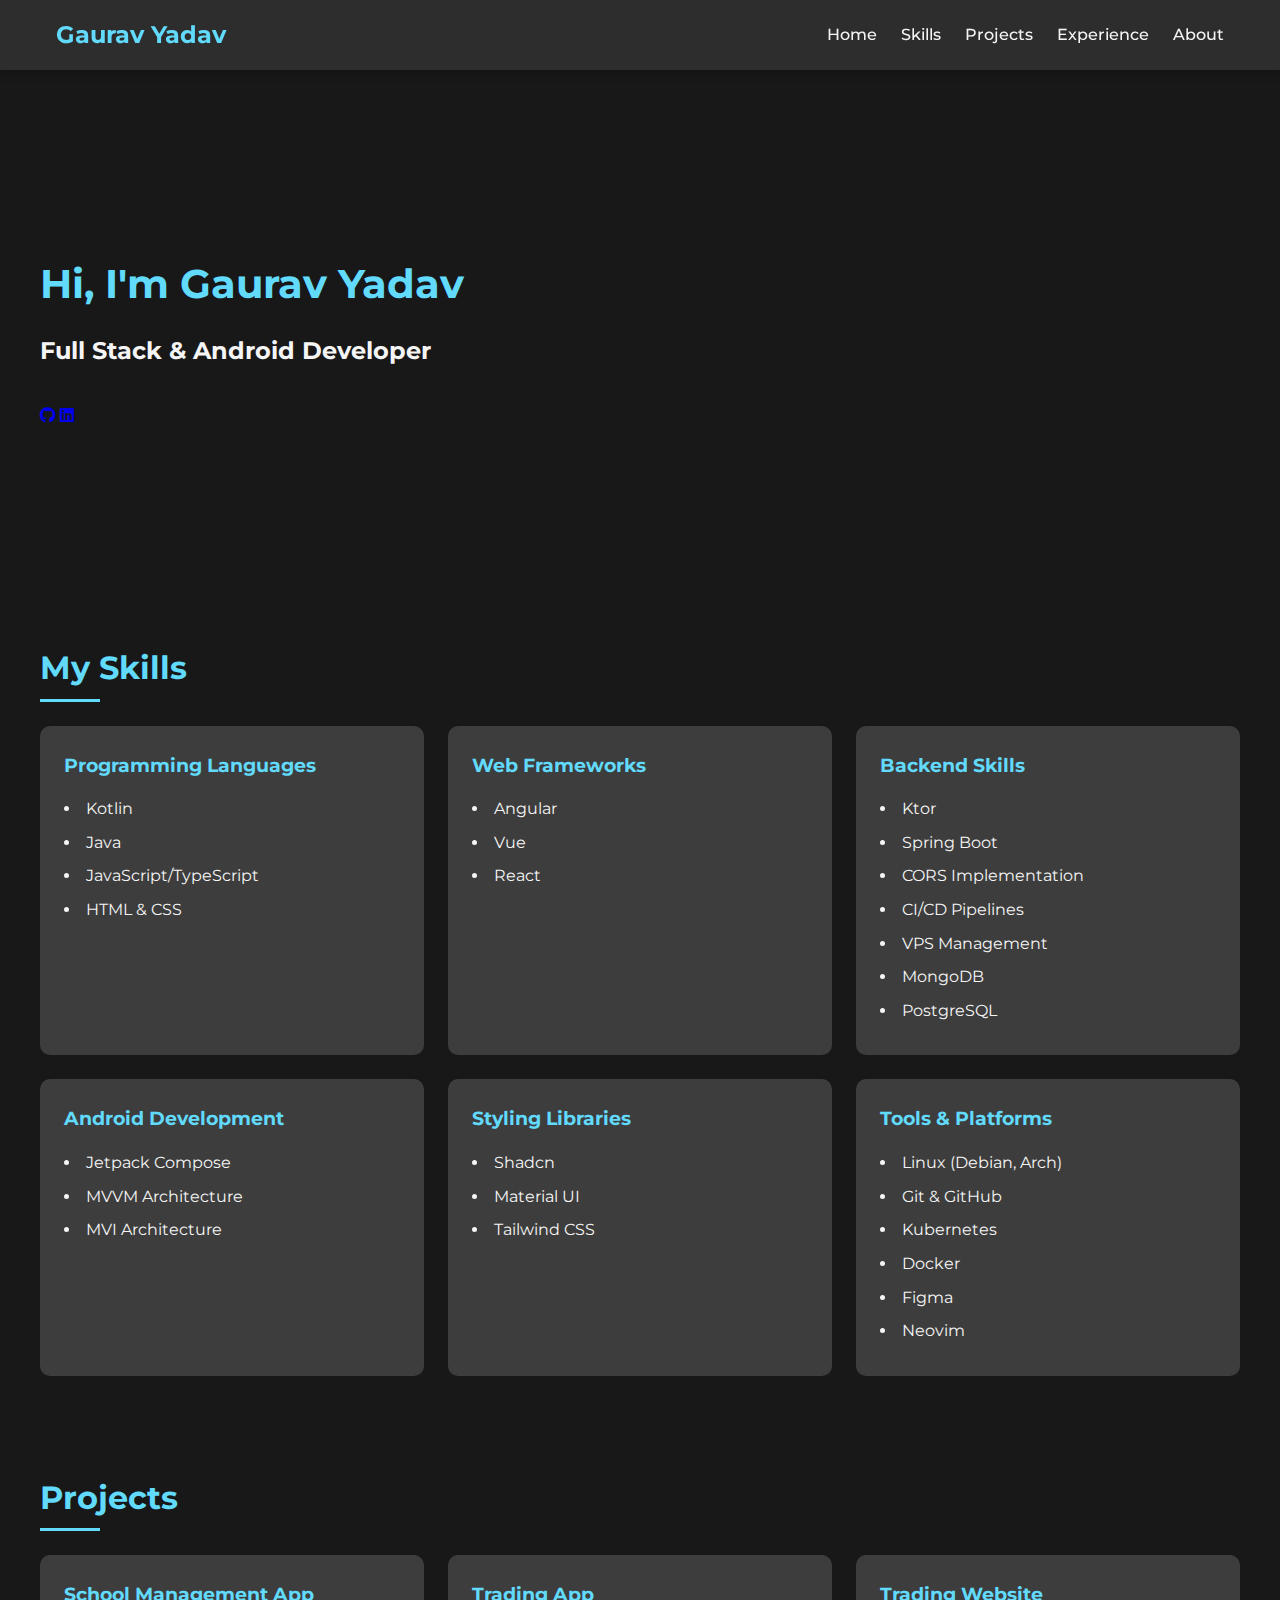
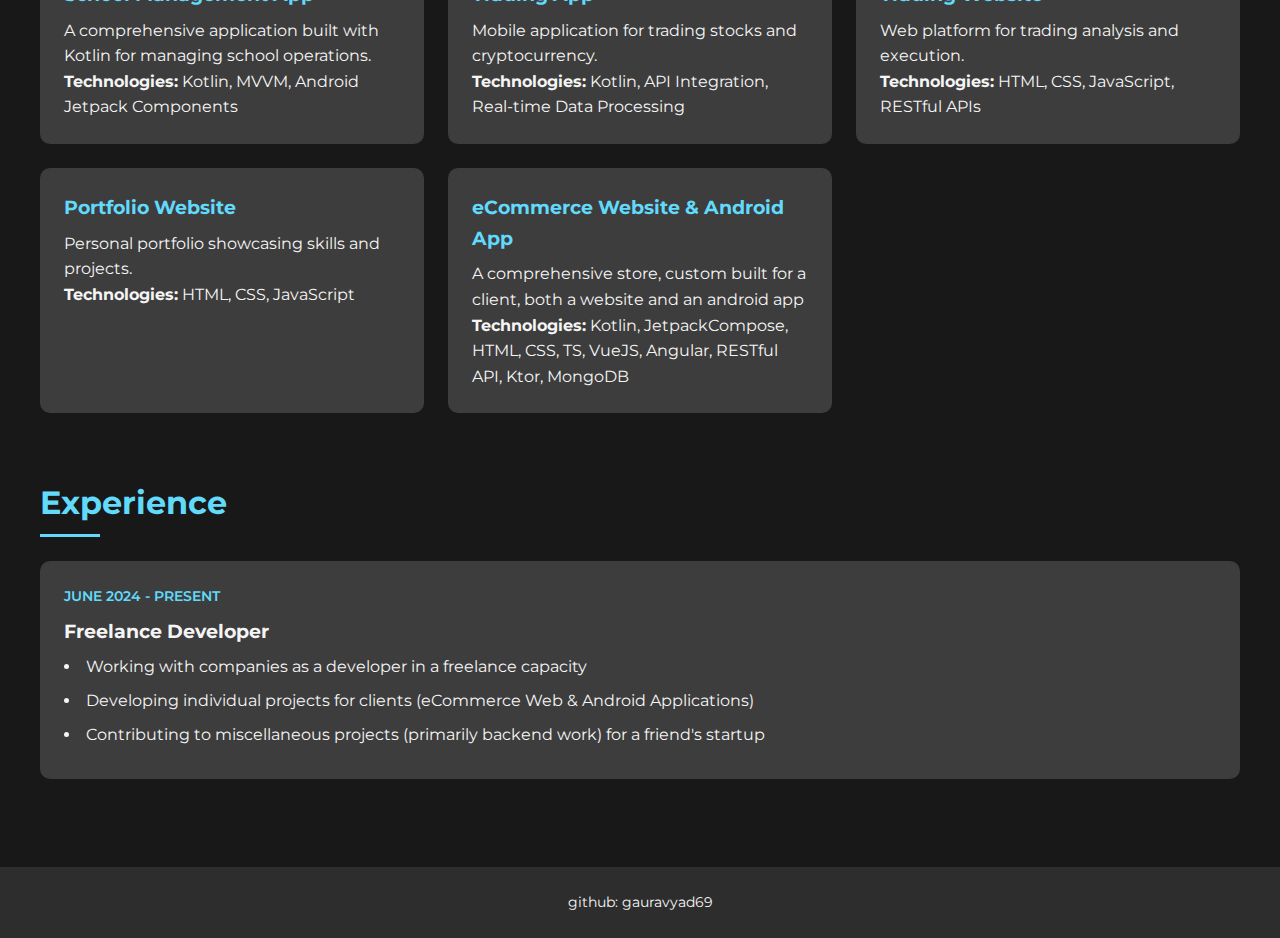
<file: index.html>
<!DOCTYPE html>
<html lang="en">

<head>
    <meta charset="UTF-8">
    <meta name="viewport" content="width=device-width, initial-scale=1.0">
    <title>Gaurav Yadav | Portfolio</title>
    <link rel="stylesheet" href="style.css">
    <link rel="preconnect" href="https://fonts.googleapis.com">
    <link rel="preconnect" href="https://fonts.gstatic.com" crossorigin>
    <link href="https://fonts.googleapis.com/css2?family=Montserrat:ital,wght@0,100..900;1,100..900&display=swap"
        rel="stylesheet">
    <link rel="stylesheet" href="https://cdnjs.cloudflare.com/ajax/libs/font-awesome/6.4.0/css/all.min.css">
</head>

<body>
    <!-- Navigation -->
    <nav class="navbar">
        <div class="container nav-container">
            <div class="logo">Gaurav Yadav</div>
            <ul class="nav-links" id="navLinks">
                <li><a href="#home">Home</a></li>
                <li><a href="#skills">Skills</a></li>
                <li><a href="#projects">Projects</a></li>
                <li><a href="#experience">Experience</a></li>
                <li><a href="#about">About</a></li>
            </ul>
            <div class="hamburger" id="hamburger">
                <i class="fas fa-bars"></i>
            </div>
        </div>
    </nav>

    <!-- Header Section -->
    <section id="home" class="header-container container">
        <div class="header-content">
            <h1 class="header-text">Hi, I'm Gaurav Yadav</h1>
            <h2 class="header-subtext">Full Stack & Android Developer</h2>
            <div class="social-links">
                <a href="https://github.com/gauravyad69" target="_blank"><i class="fab fa-github"></i></a>
                <a href="https://linkedin.com/in/your-linkedin" target="_blank"><i class="fab fa-linkedin"></i></a>
            </div>
        </div>
    </section>

    <!-- Skills Section -->
    <section id="skills" class="skills-container container section">
        <h2 class="section-heading">My Skills</h2>
        
        <div class="skills-group">
            <div class="skill-card">
                <h3 class="skill-title">Programming Languages</h3>
                <ul class="skill-list">
                    <li>Kotlin</li>
                    <li>Java</li>
                    <li>JavaScript/TypeScript</li>
                    <li>HTML & CSS</li>
                </ul>
            </div>
            
            <div class="skill-card">
                <h3 class="skill-title">Web Frameworks</h3>
                <ul class="skill-list">
                    <li>Angular</li>
                    <li>Vue</li>
                    <li>React</li>
                </ul>
            </div>
            
            <div class="skill-card">
                <h3 class="skill-title">Backend Skills</h3>
                <ul class="skill-list">
                    <li>Ktor</li>
                    <li>Spring Boot</li>
                    <li>CORS Implementation</li>
                    <li>CI/CD Pipelines</li>
                    <li>VPS Management</li>
                    <li>MongoDB</li>
                    <li>PostgreSQL</li>
                </ul>
            </div>

            <div class="skill-card">
                <h3 class="skill-title">Android Development</h3>
                <ul class="skill-list">
                    <li>Jetpack Compose</li>
                    <li>MVVM Architecture</li>
                    <li>MVI Architecture</li>
                </ul>
            </div>
            
            <div class="skill-card">
                <h3 class="skill-title">Styling Libraries</h3>
                <ul class="skill-list">
                    <li>Shadcn</li>
                    <li>Material UI</li>
                    <li>Tailwind CSS</li>
                </ul>
            </div>
            
            <div class="skill-card">
                <h3 class="skill-title">Tools & Platforms</h3>
                <ul class="skill-list">
                    <li>Linux (Debian, Arch)</li>
                    <li>Git & GitHub</li>
                    <li>Kubernetes</li>
                    <li>Docker</li>
                    <li>Figma</li>
                    <li>Neovim</li>
                </ul>
            </div>
            
            <!-- <div class="skill-card">
                <h3 class="skill-title">Languages</h3>
                <ul class="skill-list">
                    <li>English</li>
                    <li>Hindi</li>
                    <li>Nepali</li>
                    <li>Thethi (Native)</li>
                </ul>
            </div> -->
        </div>
    </section>

    <!-- Projects Section -->
    <section id="projects" class="projects-container container section">
        <h2 class="section-heading">Projects</h2>
        
        <div class="project-list">
            <div class="project-card">
                <h3 class="project-title">School Management App</h3>
                <p>A comprehensive application built with Kotlin for managing school operations.</p>
                <p><strong>Technologies:</strong> Kotlin, MVVM, Android Jetpack Components</p>
            </div>
            
            <div class="project-card">
                <h3 class="project-title">Trading App</h3>
                <p>Mobile application for trading stocks and cryptocurrency.</p>
                <p><strong>Technologies:</strong> Kotlin, API Integration, Real-time Data Processing</p>
            </div>
            
            <div class="project-card">
                <h3 class="project-title">Trading Website</h3>
                <p>Web platform for trading analysis and execution.</p>
                <p><strong>Technologies:</strong> HTML, CSS, JavaScript, RESTful APIs</p>
            </div>
            
            <div class="project-card">
                <h3 class="project-title">Portfolio Website</h3>
                <p>Personal portfolio showcasing skills and projects.</p>
                <p><strong>Technologies:</strong> HTML, CSS, JavaScript</p>
            </div>
            <div class="project-card">
                <h3 class="project-title">eCommerce Website & Android App</h3>
                <p>A comprehensive store, custom built for a client, both a website and an android app</p>
                <p><strong>Technologies:</strong> Kotlin, JetpackCompose, HTML, CSS, TS, VueJS, Angular, RESTful API, Ktor, MongoDB</p>
            </div>
        </div>
    </section>

    <!-- Experience Section -->
    <section id="experience" class="experience-container container section">
        <h2 class="section-heading">Experience</h2>
        
        <div class="experience-item">
            <p class="experience-date">JUNE 2024 - PRESENT</p>
            <h3 class="experience-position">Freelance Developer</h3>
            <div class="experience-description">
                <ul>
                    <li>Working with companies as a developer in a freelance capacity</li>
                    <li>Developing individual projects for clients (eCommerce Web & Android Applications)</li>
                    <li>Contributing to miscellaneous projects (primarily backend work) for a friend's startup</li>
                </ul>
            </div>
        </div>
    </section>

    <!-- About Section -->
    <!-- <section id="about" class="about-container container section">
        <h2 class="section-heading">About Me</h2>
        
        <div class="about-content">
            <p class="about-para">
                My fascination with computers began around age 10, fueled by a curiosity about how they work. My initial foray involved attempting to hack my neighbor's Wi-Fi using my limited internet access on an old mobile phone.
            </p>
            <p class="about-para">
                Later, my father acquired a second-hand laptop for work, which became my primary learning platform. Around 12-13, while playing PUBG, I encountered a cheater, sparking my interest in how cheats functioned. After years of exploration, I began creating my own cheats, which deepened my understanding of Java. This period coincided with the COVID lockdown, which, while challenging, ultimately proved instrumental in my development.
            </p>
            <p class="about-para">
                Following the lockdown, I shifted my focus to academics in grade 7 while maintaining a weekly Kotlin learning routine. In grade 8, I embarked on creating various Android application projects using Kotlin, gaining valuable programming experience. As a teenager, I naturally sought new challenges, leading me to explore HTML, CSS, and JavaScript, leveraging my prior experience to create this portfolio project.
            </p>
            <p class="about-para">
                I am constantly learning and growing, and I am excited to see what the future holds in the ever-evolving world of technology.
            </p>
        </div>
    </section> -->

    <!-- Footer -->
    <footer class="footer">
        <div class="container">
            <p class="footer-text"> github: gauravyad69</p>
        </div>
    </footer>

    <script src="script.js"></script>
</body>

</html>
</file>
<file: style.css>
:root {
  --primary-bg: #181818;
  --secondary-bg: #2d2d2d;
  --accent-color: #61dafb;
  --text-color: #f5f5f5;
  --card-bg: #3d3d3d;
  --section-spacing: 2rem;
  --border-radius: 10px;
}

* {
  box-sizing: border-box;
  margin: 0;
  padding: 0;
}

body {
  background-color: var(--primary-bg);
  color: var(--text-color);
  font-family: "Montserrat", sans-serif;
  line-height: 1.6;
  margin: 0;
  padding: 0;
}

.container {
  max-width: 1200px;
  margin: 0 auto;
  padding: 0 1rem;
}

/* Navigation */
.navbar {
  background-color: var(--secondary-bg);
  padding: 1rem 0;
  position: sticky;
  top: 0;
  z-index: 100;
  box-shadow: 0 2px 10px rgba(0, 0, 0, 0.3);
}

.nav-container {
  display: flex;
  justify-content: space-between;
  align-items: center;
}

.logo {
  color: var(--accent-color);
  font-weight: 700;
  font-size: 1.5rem;
}

.nav-links {
  display: flex;
  list-style: none;
}

.nav-links li {
  margin-left: 1.5rem;
}

.nav-links a {
  color: var(--text-color);
  text-decoration: none;
  transition: color 0.3s;
  font-weight: 500;
}

.nav-links a:hover {
  color: var(--accent-color);
}

.hamburger {
  display: none;
  cursor: pointer;
}

/* Header */
.header-container {
  min-height: 60vh;
  display: flex;
  flex-direction: column;
  justify-content: center;
  padding: 2rem 0;
}

.header-content {
  max-width: 800px;
}

.header-text {
  font-size: 2.5rem;
  margin-bottom: 1rem;
  font-weight: 700;
  color: var(--accent-color);
}

.header-subtext {
  font-size: 1.5rem;
  margin-bottom: 2rem;
}

/* Section Styling */
.section {
  padding: var(--section-spacing) 0;
}

.section-heading {
  font-size: 2rem;
  margin-bottom: 1.5rem;
  color: var(--accent-color);
  position: relative;
  padding-bottom: 0.5rem;
}

.section-heading::after {
  content: '';
  position: absolute;
  bottom: 0;
  left: 0;
  height: 3px;
  width: 60px;
  background-color: var(--accent-color);
}

/* Skills */
.skills-container {
  padding: var(--section-spacing) 0;
}

.skills-group {
  display: grid;
  grid-template-columns: repeat(auto-fill, minmax(300px, 1fr));
  gap: 1.5rem;
  margin-bottom: 2rem;
}

.skill-card {
  background-color: var(--card-bg);
  border-radius: var(--border-radius);
  padding: 1.5rem;
  transition: transform 0.3s, box-shadow 0.3s;
}

.skill-card:hover {
  transform: translateY(-5px);
  box-shadow: 0 10px 20px rgba(0, 0, 0, 0.2);
}

.skill-title {
  font-size: 1.2rem;
  margin-bottom: 1rem;
  color: var(--accent-color);
}

.skill-list {
  list-style-position: inside;
}

.skill-list li {
  margin-bottom: 0.5rem;
}

/* Projects */
.projects-container {
  padding: var(--section-spacing) 0;
}

.project-list {
  display: grid;
  grid-template-columns: repeat(auto-fill, minmax(300px, 1fr));
  gap: 1.5rem;
}

.project-card {
  background-color: var(--card-bg);
  border-radius: var(--border-radius);
  padding: 1.5rem;
  transition: transform 0.3s, box-shadow 0.3s;
}

.project-card:hover {
  transform: translateY(-5px);
  box-shadow: 0 10px 20px rgba(0, 0, 0, 0.2);
}

.project-title {
  font-size: 1.2rem;
  margin-bottom: 0.5rem;
  color: var(--accent-color);
}

/* Experience */
.experience-container {
  padding: var(--section-spacing) 0;
}

.experience-item {
  background-color: var(--card-bg);
  border-radius: var(--border-radius);
  padding: 1.5rem;
  margin-bottom: 1.5rem;
}

.experience-date {
  font-size: 0.9rem;
  color: var(--accent-color);
  font-weight: 600;
  margin-bottom: 0.5rem;
}

.experience-position {
  font-size: 1.2rem;
  margin-bottom: 0.5rem;
}

.experience-description ul {
  list-style-position: inside;
  margin-top: 0.5rem;
}

.experience-description li {
  margin-bottom: 0.5rem;
}

/* About */
.about-container {
  padding: var(--section-spacing) 0;
}

.about-content {
  background-color: var(--card-bg);
  border-radius: var(--border-radius);
  padding: 1.5rem;
}

.about-para {
  margin-bottom: 1rem;
}

/* Footer */
.footer {
  background-color: var(--secondary-bg);
  color: var(--text-color);
  padding: 1.5rem 0;
  text-align: center;
  margin-top: 2rem;
}

.footer-text {
  font-size: 0.9rem;
}

/* Media Queries */
@media only screen and (max-width: 768px) {
  .header-text {
    font-size: 2rem;
  }
  
  .header-subtext {
    font-size: 1.2rem;
  }

  .nav-links {
    position: fixed;
    top: 60px;
    right: -100%;
    width: 70%;
    height: calc(100vh - 60px);
    background-color: var(--secondary-bg);
    flex-direction: column;
    padding: 2rem;
    transition: right 0.3s ease-in-out;
  }
  
  .nav-links.active {
    right: 0;
  }
  
  .nav-links li {
    margin: 1rem 0;
  }
  
  .hamburger {
    display: block;
  }
}

@media only screen and (max-width: 460px) {
  .header-text {
    font-size: 1.5rem;
  }
  
  .header-subtext {
    font-size: 1.1rem;
  }
  
  .section-heading {
    font-size: 1.5rem;
  }
  
  .skills-group,
  .project-list {
    grid-template-columns: 1fr;
  }
}
</file>
